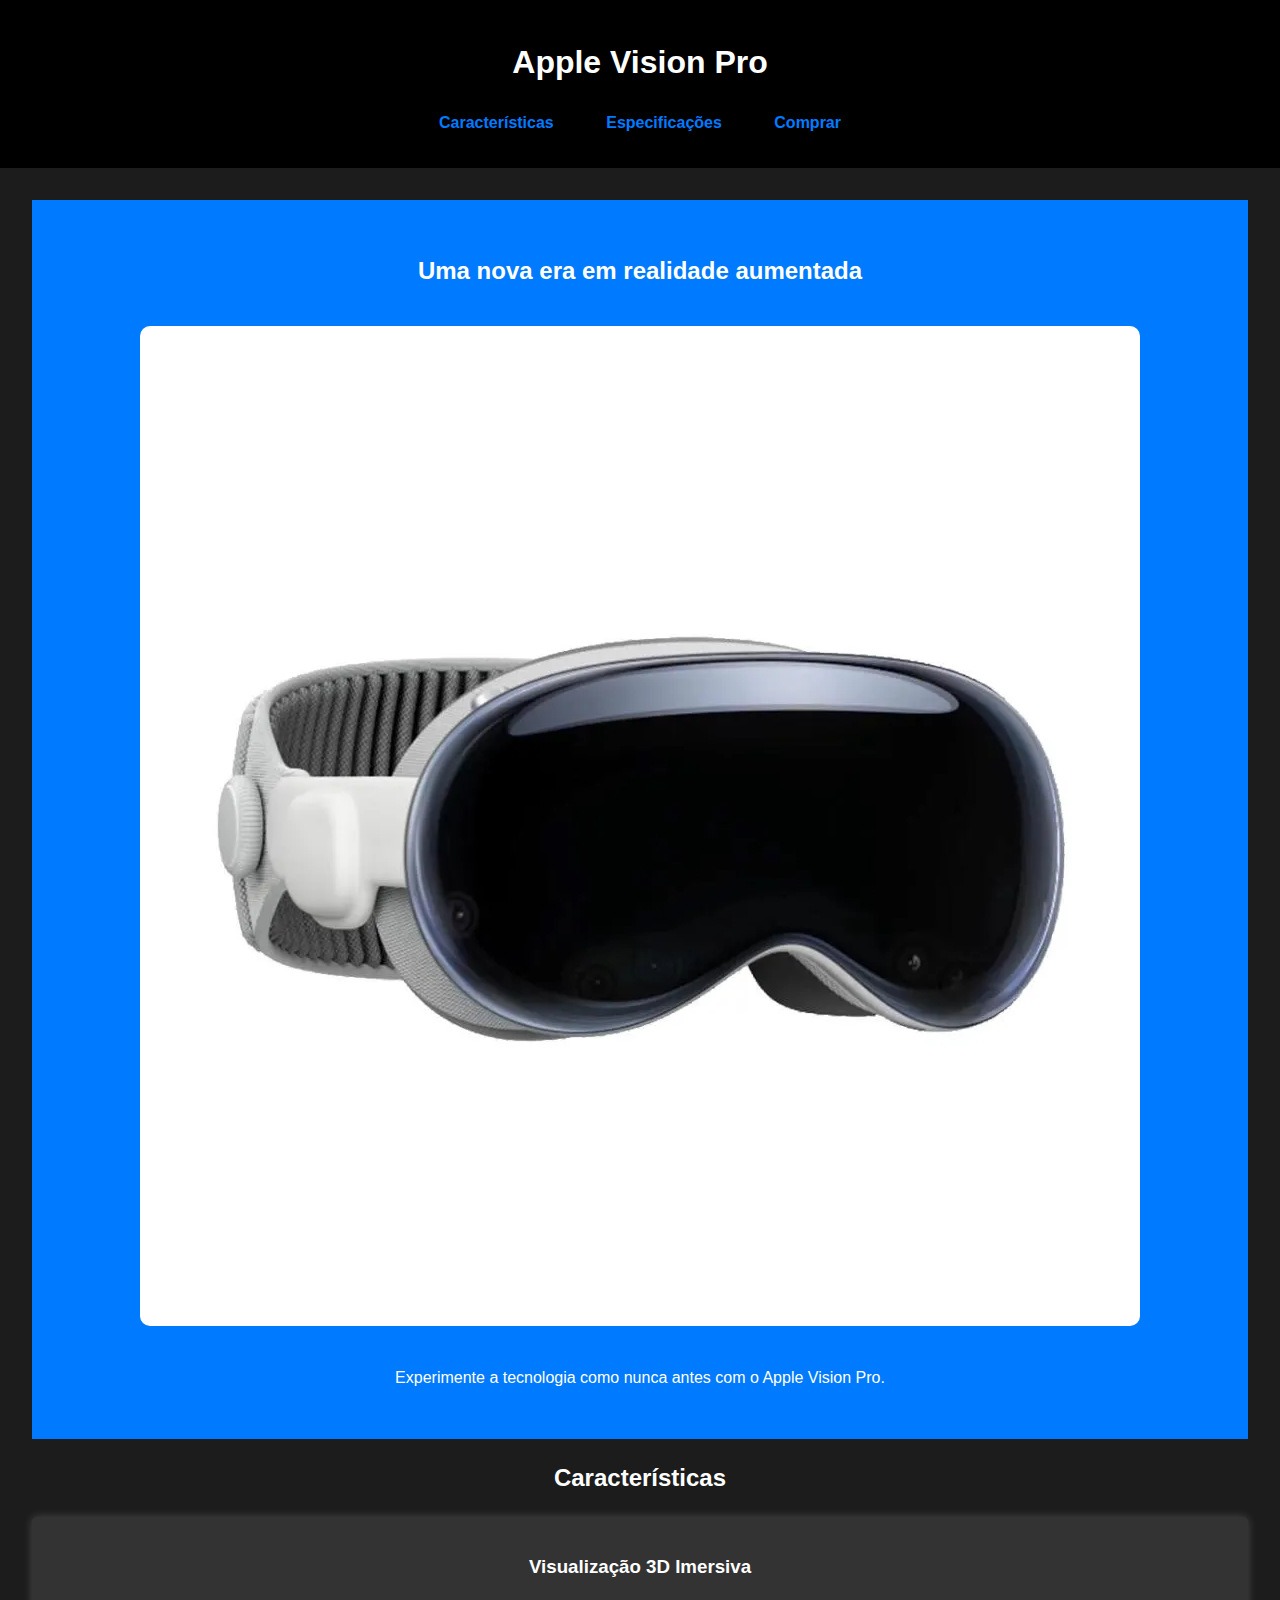
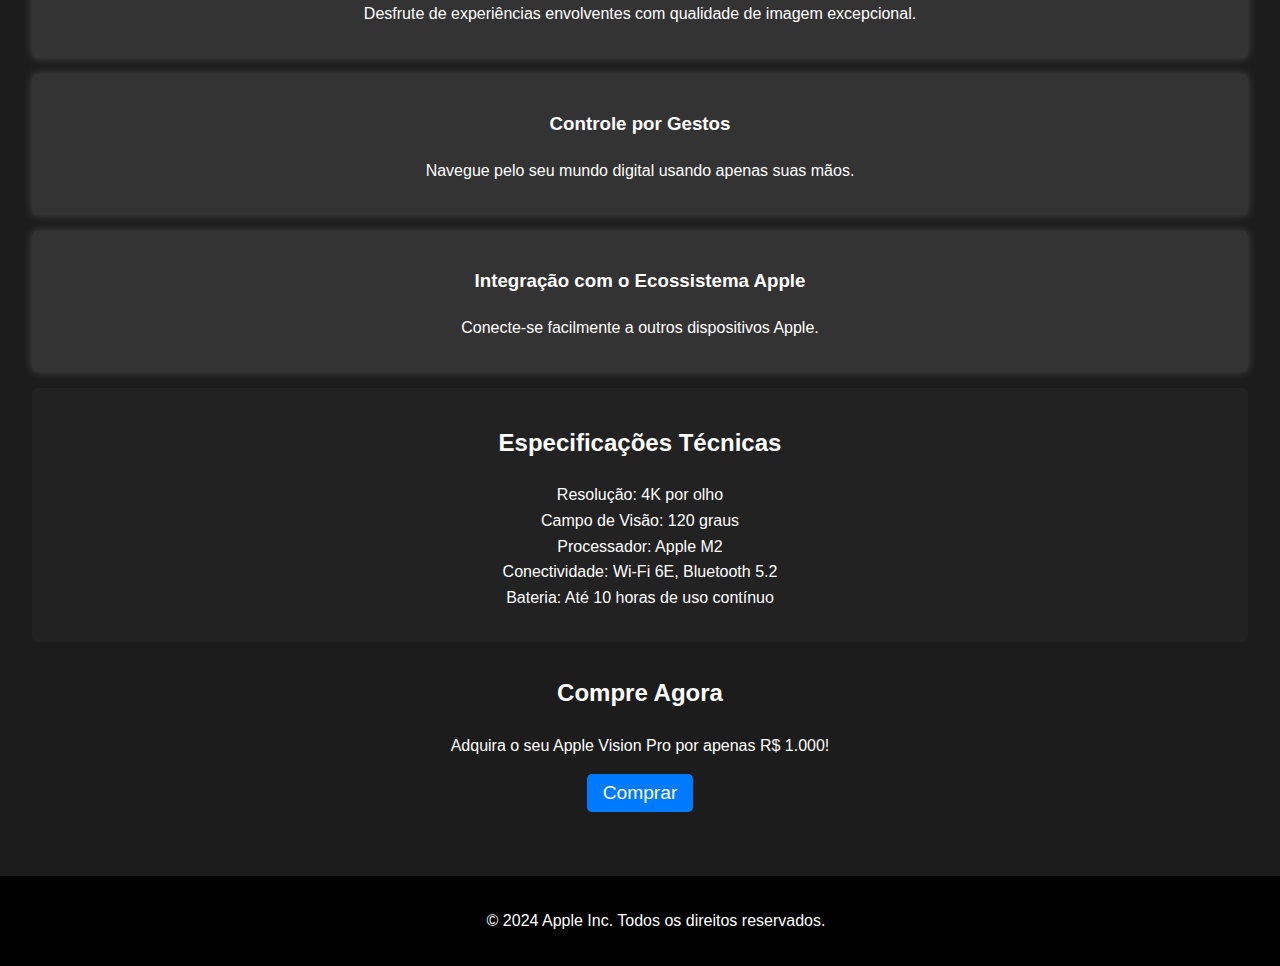
<file: PaginadevendaCSS/index.html>
<!DOCTYPE html>
<html lang="pt-BR">
<head>
    <meta charset="UTF-8">
    <meta name="viewport" content="width=device-width, initial-scale=1.0">
    <title>Apple Vision Pro</title>
    <link rel="stylesheet" href="styles.css">
</head>
<body>
    <header>
        <h1>Apple Vision Pro</h1>
        <nav>
            <ul>
                <li><a href="#features">Características</a></li>
                <li><a href="#specs">Especificações</a></li>
                <li><a href="#purchase">Comprar</a></li>
            </ul>
        </nav>
    </header>

    <main>
        <section id="hero">
            <h2>Uma nova era em realidade aumentada</h2>
            <img src="vision pro.webp" alt="Apple Vision Pro">
            <p>Experimente a tecnologia como nunca antes com o Apple Vision Pro.</p>
        </section>

        <section id="features">
            <h2>Características</h2>
            <div class="feature">
                <h3>Visualização 3D Imersiva</h3>
                <p>Desfrute de experiências envolventes com qualidade de imagem excepcional.</p>
            </div>
            <div class="feature">
                <h3>Controle por Gestos</h3>
                <p>Navegue pelo seu mundo digital usando apenas suas mãos.</p>
            </div>
            <div class="feature">
                <h3>Integração com o Ecossistema Apple</h3>
                <p>Conecte-se facilmente a outros dispositivos Apple.</p>
            </div>
        </section>

        <section id="specs">
            <h2>Especificações Técnicas</h2>
            <ul>
                <li>Resolução: 4K por olho</li>
                <li>Campo de Visão: 120 graus</li>
                <li>Processador: Apple M2</li>
                <li>Conectividade: Wi-Fi 6E, Bluetooth 5.2</li>
                <li>Bateria: Até 10 horas de uso contínuo</li>
            </ul>
        </section>

        <section id="purchase">
            <h2>Compre Agora</h2>
            <p>Adquira o seu Apple Vision Pro por apenas R$ 1.000!</p>
            <button>Comprar</button>
        </section>
    </main>

    <footer>
        <p>&copy; 2024 Apple Inc. Todos os direitos reservados.</p>
    </footer>
</body>
</html>
</file>
<file: PaginadevendaCSS/styles.css>
body {
    font-family: Arial, sans-serif;
    margin: 0;
    padding: 0;
    line-height: 1.6;
    background-color: #1c1c1c;
    color: #fff;
}

header {
    background-color: #000;
    text-align: center;
    padding: 1rem;
}

nav ul {
    list-style-type: none;
    padding: 0;
}

nav ul li {
    display: inline;
    margin: 0 1.5rem;
}

nav a {
    color: #007aff;
    text-decoration: none;
    font-weight: bold;
}

nav a:hover {
    text-decoration: underline;
}

main {
    padding: 2rem;
    text-align: center;
}

#hero {
    background-color: #007aff;
    color: #fff;
    padding: 2rem 0;
}

#hero img {
    max-width: 100%;
    height: auto;
    border-radius: 10px;
    margin: 1rem 0;
}

.feature {
    background-color: #333;
    padding: 1rem;
    margin: 1rem 0;
    border-radius: 5px;
    box-shadow: 0 0 10px rgba(255, 255, 255, 0.2);
}

#specs {
    background-color: #222;
    padding: 1rem;
    border-radius: 5px;
}

#specs ul {
    list-style-type: none;
    padding: 0;
}

#purchase {
    margin: 2rem 0;
}

button {
    padding: 0.5rem 1rem;
    font-size: 1.2rem;
    color: #fff;
    background-color: #007aff;
    border: none;
    border-radius: 5px;
    cursor: pointer;
    transition: background-color 0.3s;
}

button:hover {
    background-color: #005bb5;
}

footer {
    text-align: center;
    padding: 1rem;
    background-color: #000;
    color: #fff;
    position: relative;
    bottom: 0;
    width: 100%;
}
</file>
